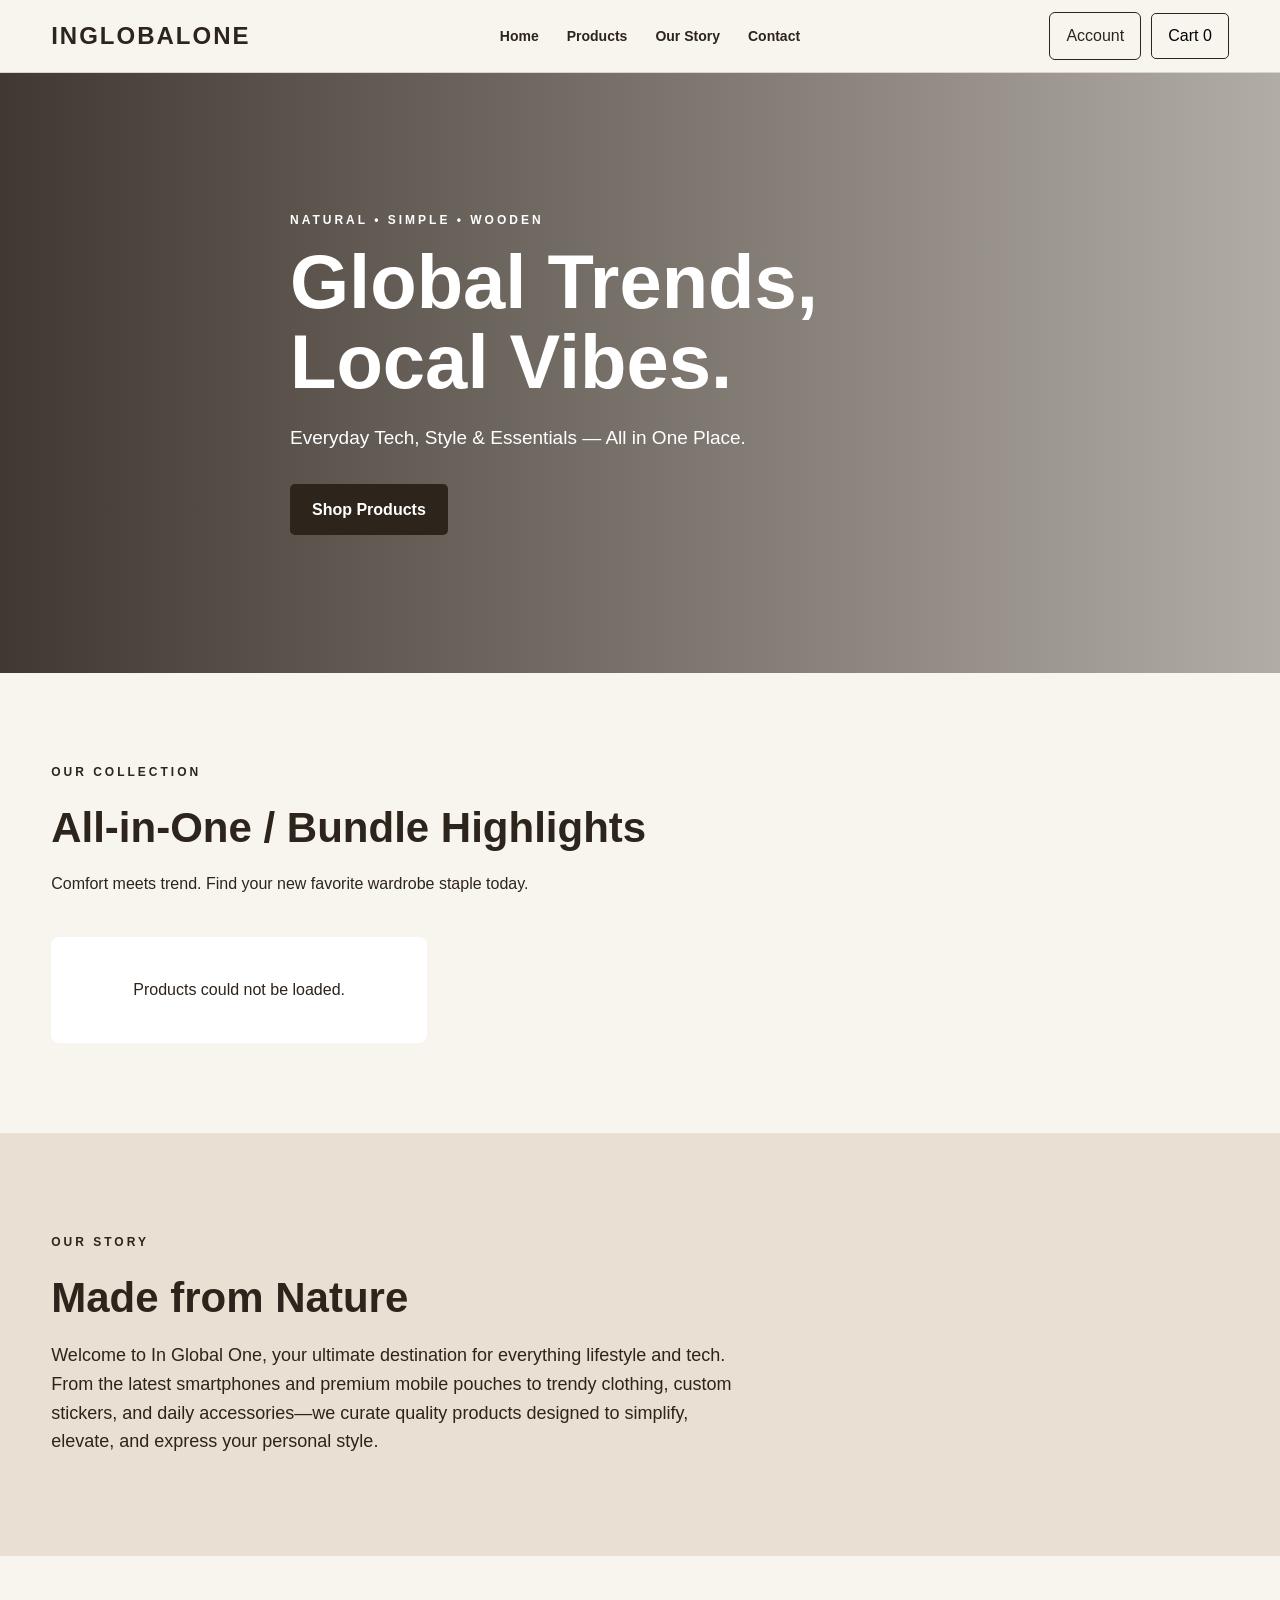
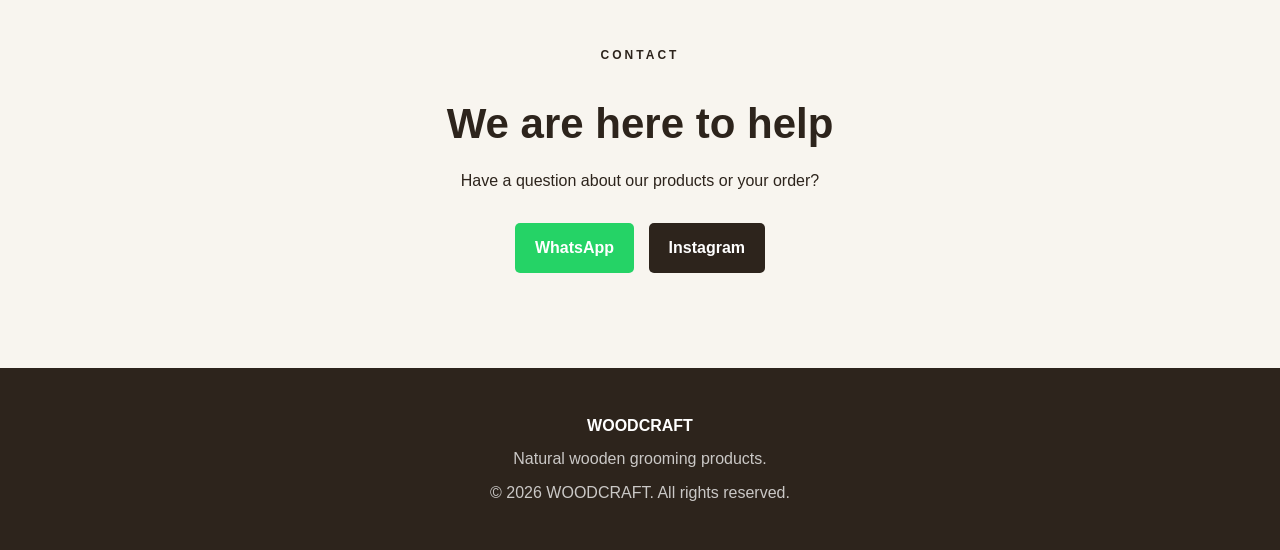
<file: index.html>
<!DOCTYPE html>
<html lang="en">

<head>

  <meta charset="UTF-8">

  <meta
    name="viewport"
    content="width=device-width, initial-scale=1.0"
  >

  <title>Ingolbalone</title>

  <link rel="stylesheet" href="style.css">

</head>


<body>


  <!-- HEADER -->

  <header class="site-header">

    <div class="container header-inner">

      <a href="#home" class="logo">
        INGLOBALONE
      </a>


      <nav class="main-nav">

        <a href="#home">Home</a>

        <a href="#products">Products</a>

        <a href="#story">Our Story</a>

        <a href="#contact">Contact</a>

      </nav>


      <div class="header-actions">

  <button
    class="account-button"  
    id="accountButton"
    onclick="openAccount()"
  >
    Account
  </button>

  <button
    class="cart-button"
    onclick="openCart()"
  >
    Cart
    <span id="cartCount">0</span>
  </button>

</div>  

    </div>

  </header>



  <!-- HERO -->

  <section id="home" class="hero">

    <div class="container hero-content">

      <p class="eyebrow">
        NATURAL • SIMPLE • WOODEN
      </p>

      <h1>
        Global Trends, <br>
        Local Vibes.
      </h1>

      <p>
        Everyday Tech, Style & Essentials — All in One Place.
      </p>

      <a
        href="#products"
        class="primary-button"
      >
        Shop Products
      </a>

    </div>

  </section>



  <!-- PRODUCTS -->

  <section
    id="products"
    class="section"
  >

    <div class="container">

      <div class="section-heading">

        <p class="eyebrow">
          OUR COLLECTION
        </p>

        <h2>
          All-in-One / Bundle Highlights
        </h2>

        <p>
          Comfort meets trend. Find your new favorite wardrobe staple today.
        </p>

      </div>


      <div
        id="productsGrid"
        class="products-grid"
      >

        <div class="loading">
          Loading products...
        </div>

      </div>

    </div>

  </section>



  <!-- STORY -->

  <section
    id="story"
    class="story-section"
  >

    <div class="container">

      <p class="eyebrow">
        OUR STORY
      </p>

      <h2>
        Made from Nature
      </h2>

      <p>
        Welcome to In Global One, your ultimate destination for everything lifestyle and tech.
        From the latest smartphones and premium mobile pouches to trendy clothing, custom stickers, 
        and daily accessories—we curate quality products designed to simplify,
        elevate, and express your personal style.
      </p>

    </div>

  </section>



  <!-- CONTACT -->

  <section
    id="contact"
    class="section contact-section"
  >

    <div class="container">

      <p class="eyebrow">
        CONTACT
      </p>

      <h2>
        We are here to help
      </h2>

      <p>
        Have a question about our products
        or your order?
      </p>


      <a
        href="https://wa.me/qr/GV7YQIAK4CZ3E1?s=p"
        target="_blank"
        class="whatsapp-button"
      >
        WhatsApp
      </a>


      <a
        href="https://www.instagram.com/m_k_marketing/"
        target="_blank"
        class="instagram-button"
      >
        Instagram
      </a>

    </div>

  </section>



  <!-- CART OVERLAY -->

  <div
    id="cartOverlay"
    class="cart-overlay"
    onclick="closeCart()"
  ></div>



  <!-- CART -->

  <aside
    id="cartDrawer"
    class="cart-drawer"
  >

    <div class="cart-header">

      <h2>
        Your Cart
      </h2>

      <button
        onclick="closeCart()"
      >
        ×
      </button>

    </div>


    <div
      id="cartItems"
      class="cart-items"
    >

      <p>
        Your cart is empty.
      </p>

    </div>


    <div class="cart-footer">

      <div class="cart-total">

        <span>
          Total
        </span>

        <strong id="cartTotal">
          ₹0
        </strong>

      </div>


      <button
        id="checkoutButton"
        class="primary-button full-width"
        onclick="startCheckout()"
        disabled
      >
        Checkout
      </button>

    </div>

  </aside>



  <!-- CHECKOUT MODAL -->

  <div
    id="checkoutOverlay"
    class="checkout-overlay"
  >

    <div class="checkout-modal">

      <div class="checkout-header">

        <h2>
          Checkout
        </h2>

        <button
          onclick="closeCheckout()"
        >
          ×
        </button>

      </div>


      <form
        id="checkoutForm"
        onsubmit="submitOrder(event)"
      >

        <div class="checkout-body">

          <h3>
            Customer Information
          </h3>


          <label>
            Full Name
          </label>

          <input
            type="text"
            id="customerName"
            required
          >


          <label>
            Email Address
          </label>

          <input
            type="email"
            id="customerEmail"
            autocomplete="email"
            required
          >


          <label>
            Phone Number
          </label>

          <input
            type="tel"
            id="customerPhone"
            autocomplete="tel"
            required
          >


          <label>
            Address
          </label>

          <textarea
            id="customerAddress"
            rows="3"
            required
          ></textarea>


          <label>
            Post Office
          </label>

          <input
            type="text"
            id="customerPostOffice"
            required
          >


          <label>
            PIN
          </label>

          <input
            type="text"
            id="customerPIN"
            inputmode="numeric"
            maxlength="6"
            required
          >


          <label>
            District
          </label>

          <input
            type="text"
            id="customerDistrict"
            required
          >


          <div
            id="checkoutMessage"
            class="checkout-message"
          ></div>


          <div class="checkout-summary">

            <span>
              Cart Total
            </span>

            <strong id="checkoutTotal">
              ₹0
            </strong>

          </div>


          <button
            type="submit"
            id="placeOrderButton"
            class="primary-button full-width"
          >
            Continue to Payment
          </button>

        </div>

      </form>

    </div>

  </div>



  <!-- ORDER SUCCESS -->

  <div
    id="orderSuccessOverlay"
    class="checkout-overlay"
  >

    <div class="checkout-modal success-modal">

      <h2>
        Order Confirmed
      </h2>

      <p>
        Your payment has been verified
        and your order is confirmed.
      </p>

      <p>
        Order ID:
      </p>

      <strong id="successOrderId">
        -
      </strong>

      <p class="success-note">
        A confirmation email will be sent
        to your email address.
      </p>

      <button
        class="primary-button"
        onclick="closeOrderSuccess()"
      >
        Continue
      </button>

    </div>

  </div>



  <!-- FOOTER -->

  <footer class="site-footer">

    <div class="container">

      <strong>
        WOODCRAFT
      </strong>

      <p>
        Natural wooden grooming products.
      </p>

      <p>
        © 2026 WOODCRAFT.
        All rights reserved.
      </p>

    </div>

  </footer>


<script src="https://checkout.razorpay.com/v1/checkout.js"></script>
<script src="app.js"></script>
<!-- =====================================================
     CUSTOMER ACCOUNT MODAL
===================================================== -->

<div
  class="modal-overlay"
  id="accountModal"
  style="display:none;"
>

  <div class="modal account-modal">

    <button
      class="modal-close"
      onclick="closeAccount()"
      aria-label="Close"
    >
      ×
    </button>

    <!-- LOGIN -->

    <div id="accountLoginView">

      <h2>My Account</h2>

      <p class="account-subtitle">
        Login with your email to view your orders.
      </p>

      <div class="form-group">

        <label for="accountEmail">
          Email
        </label>

        <input
          type="email"
          id="accountEmail"
          placeholder="Enter your email"
          autocomplete="email"
        >

      </div>

      <button
        class="primary-button"
        id="sendOtpButton"
        onclick="sendCustomerOTP()"
      >
        Send OTP
      </button>

      <p
        class="account-message"
        id="accountMessage"
      ></p>

    </div>

    <!-- OTP -->

    <div
      id="accountOtpView"
      style="display:none;"
    >

      <h2>Enter OTP</h2>

      <p class="account-subtitle">
        Enter the 6-digit OTP sent to your email.
      </p>

      <div class="form-group">

        <label for="accountOtp">
          OTP
        </label>

        <input
          type="text"
          id="accountOtp"
          inputmode="numeric"
          maxlength="6"
          placeholder="6-digit OTP"
          autocomplete="one-time-code"
        >

      </div>

      <button
        class="primary-button"
        id="verifyOtpButton"
        onclick="verifyCustomerLogin()"
      >
        Verify OTP
      </button>

      <button
        class="secondary-button"
        onclick="backToAccountEmail()"
      >
        Back
      </button>

      <p
        class="account-message"
        id="otpMessage"
      ></p>

    </div>

    <!-- ACCOUNT -->

    <div
      id="accountProfileView"
      style="display:none;"
    >

      <h2>My Account</h2>

      <div id="accountProfile"></div>

      <h3>My Orders</h3>

      <div id="accountOrders"></div>

      <button
        class="secondary-button"
        onclick="logoutCustomer()"
      >
        Logout
      </button>

    </div>

  </div>

</div>  
</body>

</html>
</file>
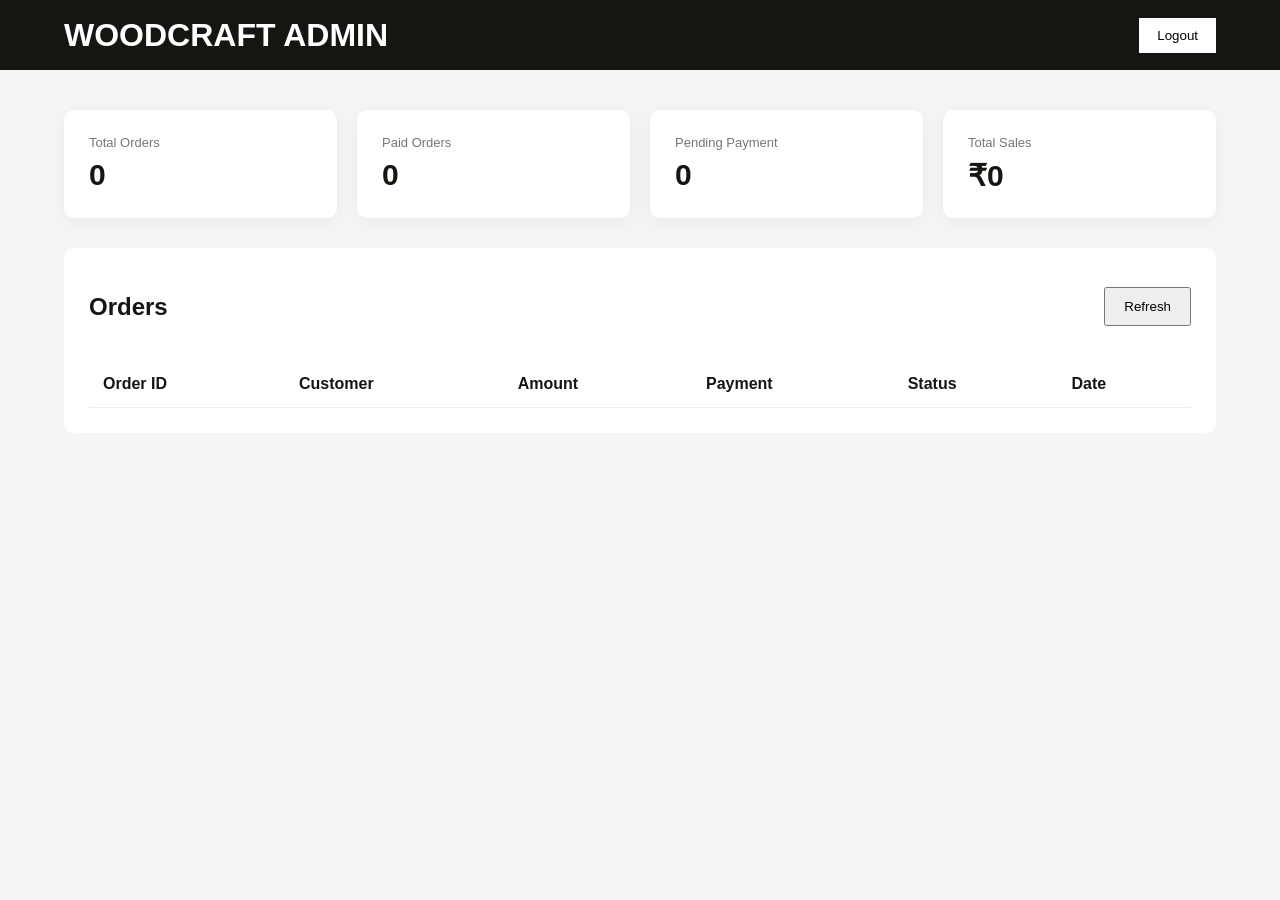
<file: admin/index.html>
<!DOCTYPE html>
<html lang="en">

<head>

    <meta charset="UTF-8">

    <meta
        name="viewport"
        content="width=device-width, initial-scale=1.0">

    <title>WoodCraft Admin</title>

    <link rel="stylesheet" href="admin.css">

</head>

<body>

<header class="admin-header">

    <h1>WOODCRAFT ADMIN</h1>

    <button onclick="logout()">
        Logout
    </button>

</header>


<main class="dashboard">

    <section class="stats">

        <div>
            <span>Total Orders</span>
            <strong id="totalOrders">0</strong>
        </div>

        <div>
            <span>Paid Orders</span>
            <strong id="paidOrders">0</strong>
        </div>

        <div>
            <span>Pending Payment</span>
            <strong id="pendingOrders">0</strong>
        </div>

        <div>
            <span>Total Sales</span>
            <strong id="totalSales">₹0</strong>
        </div>

    </section>


    <section class="panel">

        <div class="panel-header">

            <h2>Orders</h2>

            <button onclick="loadOrders()">
                Refresh
            </button>

        </div>

        <div class="table-wrap">

            <table>

                <thead>

                    <tr>
                        <th>Order ID</th>
                        <th>Customer</th>
                        <th>Amount</th>
                        <th>Payment</th>
                        <th>Status</th>
                        <th>Date</th>
                    </tr>

                </thead>

                <tbody id="ordersTable">

                </tbody>

            </table>

        </div>

    </section>

</main>

<script src="admin.js"></script>

</body>
</html>
</file>
<file: style.css>
* {
  box-sizing: border-box;
  margin: 0;
  padding: 0;
}


html {
  scroll-behavior: smooth;
}


body {
  font-family: Arial, Helvetica, sans-serif;
  background: #f8f5ef;
  color: #2d241c;
  line-height: 1.6;
}


a {
  color: inherit;
  text-decoration: none;
}


button,
input,
textarea {
  font: inherit;
}


button {
  cursor: pointer;
}


.container {
  width: min(1180px, 92%);
  margin: auto;
}


/* HEADER */

.site-header {
  position: sticky;
  top: 0;
  z-index: 1000;
  background: rgba(248, 245, 239, 0.96);
  border-bottom: 1px solid #ddd3c5;
}


.header-inner {
  min-height: 72px;
  display: flex;
  align-items: center;
  justify-content: space-between;
  gap: 30px;
}


.logo {
  font-size: 24px;
  font-weight: 800;
  letter-spacing: 2px;
}


.main-nav {
  display: flex;
  gap: 28px;
}


.main-nav a {
  font-size: 14px;
  font-weight: 600;
}


.cart-button {
  border: 1px solid #2d241c;
  background: transparent;
  padding: 9px 16px;
  border-radius: 5px;
}


/* HERO */

.hero {
  min-height: 600px;
  display: flex;
  align-items: center;

  background:
    linear-gradient(
      90deg,
      rgba(45, 36, 28, 0.9),
      rgba(45, 36, 28, 0.35)
    ),
    url("https://github.com/indrarecreation/tripcore/blob/main/Vibrant%20Kerala%20Theyyam%20Ritual%20Performance.png?raw=true")
    center/cover;

  color: white;
}


.hero-content {
  max-width: 700px;
}


.eyebrow {
  font-size: 12px;
  letter-spacing: 3px;
  font-weight: 700;
  margin-bottom: 12px;
}


.hero h1 {
  font-size: clamp(42px, 7vw, 76px);
  line-height: 1.05;
  margin-bottom: 22px;
}


.hero p:not(.eyebrow) {
  font-size: 19px;
  max-width: 580px;
  margin-bottom: 30px;
}


/* BUTTON */

.primary-button {
  display: inline-block;
  background: #2d241c;
  color: white;
  border: none;
  padding: 13px 22px;
  border-radius: 5px;
  font-weight: 700;
}


.primary-button:hover {
  opacity: 0.85;
}


.primary-button:disabled {
  opacity: 0.5;
  cursor: not-allowed;
}


.full-width {
  width: 100%;
}


/* SECTIONS */

.section {
  padding: 90px 0;
}


.section-heading {
  margin-bottom: 40px;
}


.section-heading h2,
.story-section h2,
.contact-section h2 {
  font-size: 42px;
  margin-bottom: 10px;
}


/* PRODUCTS */

.products-grid {
  display: grid;
  grid-template-columns: repeat(3, 1fr);
  gap: 25px;
}


.product-card {
  background: white;
  border: 1px solid #e1d8cc;
  border-radius: 10px;
  overflow: hidden;
}


.product-image {
  width: 100%;
  aspect-ratio: 1 / 1;
  object-fit: cover;
  background: #eee7dd;
}


.product-info {
  padding: 20px;
}


.product-info h3 {
  font-size: 21px;
  margin-bottom: 8px;
}


.product-description {
  color: #71665b;
  font-size: 14px;
  margin-bottom: 15px;
}


.product-price {
  margin-bottom: 18px;
}


.offer-price {
  font-size: 23px;
  font-weight: 800;
}


.original-price {
  margin-left: 8px;
  color: #8c8175;
  text-decoration: line-through;
}


.add-cart-button {
  width: 100%;
  border: none;
  background: #2d241c;
  color: white;
  padding: 12px;
  border-radius: 5px;
  font-weight: 700;
}


/* STORY */

.story-section {
  padding: 100px 0;
  background: #e9dfd2;
}


.story-section p:not(.eyebrow) {
  max-width: 700px;
  font-size: 18px;
}


/* CONTACT */

.contact-section {
  text-align: center;
}


.contact-section p {
  margin-bottom: 25px;
}


.whatsapp-button,
.instagram-button {
  display: inline-block;
  padding: 12px 20px;
  margin: 5px;
  border-radius: 5px;
  font-weight: 700;
}


.whatsapp-button {
  background: #25d366;
  color: white;
}


.instagram-button {
  background: #2d241c;
  color: white;
}


/* CART */

.cart-overlay {
  display: none;
  position: fixed;
  inset: 0;
  background: rgba(0, 0, 0, 0.45);
  z-index: 1999;
}


.cart-overlay.open {
  display: block;
}


.cart-drawer {
  position: fixed;
  top: 0;
  right: -430px;
  width: min(430px, 100%);
  height: 100vh;
  background: white;
  z-index: 2000;

  display: flex;
  flex-direction: column;

  transition: right 0.3s ease;
}


.cart-drawer.open {
  right: 0;
}


.cart-header {
  padding: 22px;
  border-bottom: 1px solid #ddd;

  display: flex;
  justify-content: space-between;
}


.cart-header button {
  border: none;
  background: transparent;
  font-size: 28px;
}


.cart-items {
  flex: 1;
  overflow-y: auto;
  padding: 22px;
}


.cart-item {
  display: flex;
  justify-content: space-between;
  gap: 15px;

  padding: 15px 0;

  border-bottom: 1px solid #eee;
}


.cart-item button {
  border: none;
  background: transparent;
  color: #a00;
}


.cart-footer {
  padding: 22px;
  border-top: 1px solid #ddd;
}


.cart-total {
  display: flex;
  justify-content: space-between;
  margin-bottom: 18px;
  font-size: 18px;
}


/* CHECKOUT */

.checkout-overlay {
  display: none;

  position: fixed;
  inset: 0;

  z-index: 3000;

  background: rgba(0, 0, 0, 0.65);

  padding: 30px;

  overflow-y: auto;
}


.checkout-overlay.open {
  display: flex;

  align-items: center;
  justify-content: center;
}


.checkout-modal {
  width: min(600px, 100%);

  background: white;

  border-radius: 10px;

  overflow: hidden;
}


.checkout-header {
  padding: 20px;

  border-bottom: 1px solid #ddd;

  display: flex;
  justify-content: space-between;
  align-items: center;
}


.checkout-header button {
  border: none;
  background: transparent;
  font-size: 28px;
}


.checkout-body {
  padding: 25px;
}


.checkout-body h3 {
  margin-bottom: 20px;
}


.checkout-body label {
  display: block;

  font-size: 14px;

  font-weight: 700;

  margin-top: 15px;

  margin-bottom: 5px;
}


.checkout-body input,
.checkout-body textarea {
  width: 100%;

  border: 1px solid #ccc;

  border-radius: 5px;

  padding: 11px;

  background: white;
}


.checkout-body input:focus,
.checkout-body textarea:focus {
  outline: none;

  border-color: #2d241c;
}


.checkout-summary {
  display: flex;

  justify-content: space-between;

  padding: 18px 0;

  margin-top: 20px;

  border-top: 1px solid #ddd;

  border-bottom: 1px solid #ddd;

  font-size: 18px;
}


.checkout-message {
  margin-top: 15px;

  color: #a00;

  font-size: 14px;
}


.success-modal {
  padding: 40px;

  text-align: center;
}


.success-modal h2 {
  margin-bottom: 15px;
}


.success-modal p {
  margin: 10px 0;
}


.success-modal strong {
  font-size: 20px;
}


.success-note {
  color: #777;

  margin: 20px 0 !important;
}


/* FOOTER */

.site-footer {
  padding: 45px 0;

  background: #2d241c;

  color: white;

  text-align: center;
}


.site-footer p {
  margin-top: 8px;

  opacity: 0.75;
}


/* LOADING */

.loading {
  padding: 40px;

  text-align: center;

  background: white;

  border-radius: 8px;
}


/* MOBILE */

@media (max-width: 800px) {

  .main-nav {
    display: none;
  }


  .products-grid {
    grid-template-columns: 1fr;
  }


  .hero {
    min-height: 520px;
  }


  .section-heading h2,
  .story-section h2,
  .contact-section h2 {
    font-size: 34px;
  }


  .checkout-overlay {
    padding: 10px;
  }

}
/* =========================================================
   CUSTOMER ACCOUNT
========================================================= */

.header-actions {
  display: flex;
  align-items: center;
  gap: 10px;
}

.account-button {
  border: 1px solid currentColor;
  background: transparent;
  color: inherit;
  padding: 10px 16px;
  border-radius: 6px;
  cursor: pointer;
  font: inherit;
}

.account-button:hover {
  opacity: 0.8;
}


/* ---------------------------------------------------------
   ACCOUNT MODAL
--------------------------------------------------------- */

.account-modal {
  position: relative;
  width: min(92vw, 520px);
  max-height: 90vh;
  overflow-y: auto;
}


/* ---------------------------------------------------------
   ACCOUNT TEXT
--------------------------------------------------------- */

.account-subtitle {
  margin-top: -8px;
  margin-bottom: 24px;
  opacity: 0.75;
}

.account-message {
  min-height: 20px;
  margin-top: 14px;
  font-size: 14px;
}


/* ---------------------------------------------------------
   ACCOUNT FORM
--------------------------------------------------------- */

.account-modal .form-group {
  margin-bottom: 18px;
}

.account-modal input {
  width: 100%;
  box-sizing: border-box;
}


/* ---------------------------------------------------------
   ACCOUNT BUTTONS
--------------------------------------------------------- */

.account-modal .primary-button,
.account-modal .secondary-button {
  width: 100%;
  margin-top: 10px;
}

.account-modal .secondary-button {
  margin-bottom: 4px;
}


/* ---------------------------------------------------------
   CUSTOMER PROFILE
--------------------------------------------------------- */

#accountProfile {
  margin: 20px 0 28px;
}

.account-profile-row {
  display: flex;
  justify-content: space-between;
  gap: 20px;
  padding: 10px 0;
  border-bottom: 1px solid rgba(0, 0, 0, 0.1);
}

.account-profile-label {
  font-weight: 600;
}

.account-profile-value {
  text-align: right;
  word-break: break-word;
}


/* ---------------------------------------------------------
   CUSTOMER ORDERS
--------------------------------------------------------- */

#accountOrders {
  margin-top: 16px;
}

.account-order {
  border: 1px solid rgba(0, 0, 0, 0.12);
  border-radius: 8px;
  padding: 16px;
  margin-bottom: 16px;
}

.account-order-header {
  display: flex;
  justify-content: space-between;
  gap: 12px;
  margin-bottom: 12px;
}

.account-order-id {
  font-weight: 700;
}

.account-order-date {
  opacity: 0.7;
  font-size: 13px;
}

.account-order-total {
  font-weight: 700;
  margin-top: 12px;
}

.account-order-status {
  margin-top: 8px;
  font-size: 14px;
}

.account-order-item {
  display: flex;
  justify-content: space-between;
  gap: 12px;
  padding: 7px 0;
  border-bottom: 1px solid rgba(0, 0, 0, 0.07);
}

.account-order-item:last-child {
  border-bottom: none;
}


/* ---------------------------------------------------------
   MOBILE
--------------------------------------------------------- */

@media (max-width: 800px) {

  .header-actions {
    gap: 6px;
  }

  .account-button,
  .cart-button {
    padding: 8px 10px;
    font-size: 14px;
  }

  .account-modal {
    width: 92vw;
    max-height: 88vh;
  }

  .account-profile-row {
    display: block;
  }

  .account-profile-value {
    text-align: left;
    margin-top: 4px;
  }

  .account-order-header {
    display: block;
  }

  .account-order-date {
    margin-top: 4px;
  }

}
/* =========================================================
   CUSTOMER ACCOUNT MODAL OVERLAY
========================================================= */

.modal-overlay {
  display: none;
  position: fixed;
  inset: 0;
  z-index: 4000;

  background: rgba(0, 0, 0, 0.65);

  padding: 30px;

  align-items: center;
  justify-content: center;

  overflow-y: auto;
}


.modal {
  background: white;
  border-radius: 10px;
  padding: 30px;
  box-shadow: 0 20px 60px rgba(0, 0, 0, 0.25);
}


.modal-close {
  position: absolute;
  top: 12px;
  right: 16px;

  border: none;
  background: transparent;

  font-size: 28px;
  line-height: 1;

  cursor: pointer;
}


@media (max-width: 800px) {

  .modal-overlay {
    padding: 10px;
  }

}
/* =========================================================
   ORDER TRACKING
========================================================= */

.account-order-tracking {
  margin-top: 18px;
  padding: 16px 8px 8px;
}

.order-tracking-line {
  display: flex;
  align-items: flex-start;
  justify-content: space-between;
  position: relative;
}

.order-tracking-line::before {
  content: "";
  position: absolute;
  top: 8px;
  left: 8%;
  right: 8%;
  height: 2px;
  background: #ddd3c5;
  z-index: 0;
}

.order-tracking-step {
  position: relative;
  z-index: 1;
  width: 25%;
  text-align: center;
  font-size: 11px;
  color: #8c8175;
}

.order-tracking-dot {
  width: 16px;
  height: 16px;
  margin: 0 auto 7px;
  border-radius: 50%;
  background: #ddd3c5;
  border: 3px solid white;
  box-shadow: 0 0 0 1px #ddd3c5;
}

.order-tracking-step.active {
  color: #2d241c;
  font-weight: 700;
}

.order-tracking-step.active .order-tracking-dot {
  background: #2d241c;
  box-shadow: 0 0 0 1px #2d241c;
}

.order-tracking-step.completed .order-tracking-dot {
  background: #2d241c;
  box-shadow: 0 0 0 1px #2d241c;
}

.order-tracking-step.completed {
  color: #2d241c;
}


/* ---------------------------------------------------------
   MOBILE ORDER TRACKING
--------------------------------------------------------- */

@media (max-width: 500px) {

  .account-order-tracking {
    padding-left: 0;
    padding-right: 0;
  }

  .order-tracking-step {
    font-size: 9px;
  }

}
/* =========================================================
   ACTIVE ORDER TRACKING STEP
========================================================= */

.order-tracking-step.active .order-tracking-dot {
  transform: scale(1.25);
}

.order-tracking-step.active {
  font-weight: 700;
}
</file>
<file: admin/admin.css>
* {
    box-sizing: border-box;
}

body {
    margin: 0;
    font-family: Arial, sans-serif;
    background: #f5f5f3;
    color: #171512;
}

.admin-header {
    height: 70px;
    background: #171512;
    color: white;
    display: flex;
    align-items: center;
    justify-content: space-between;
    padding: 0 5%;
}

.admin-header button {
    background: white;
    border: 0;
    padding: 10px 18px;
    cursor: pointer;
}

.dashboard {
    padding: 40px 5%;
}

.stats {
    display: grid;
    grid-template-columns: repeat(4, 1fr);
    gap: 20px;
    margin-bottom: 30px;
}

.stats div {
    background: white;
    padding: 25px;
    border-radius: 10px;
    box-shadow: 0 4px 20px rgba(0,0,0,.05);
}

.stats span {
    display: block;
    color: #777;
    font-size: 13px;
}

.stats strong {
    display: block;
    font-size: 30px;
    margin-top: 8px;
}

.panel {
    background: white;
    padding: 25px;
    border-radius: 10px;
}

.panel-header {
    display: flex;
    justify-content: space-between;
    align-items: center;
}

.panel-header button {
    padding: 10px 18px;
}

.table-wrap {
    overflow-x: auto;
    margin-top: 20px;
}

table {
    width: 100%;
    border-collapse: collapse;
}

th,
td {
    text-align: left;
    padding: 14px;
    border-bottom: 1px solid #eee;
}

@media(max-width:800px) {

    .stats {
        grid-template-columns: repeat(2, 1fr);
    }

}

@media(max-width:500px) {

    .stats {
        grid-template-columns: 1fr;
    }

}
</file>
